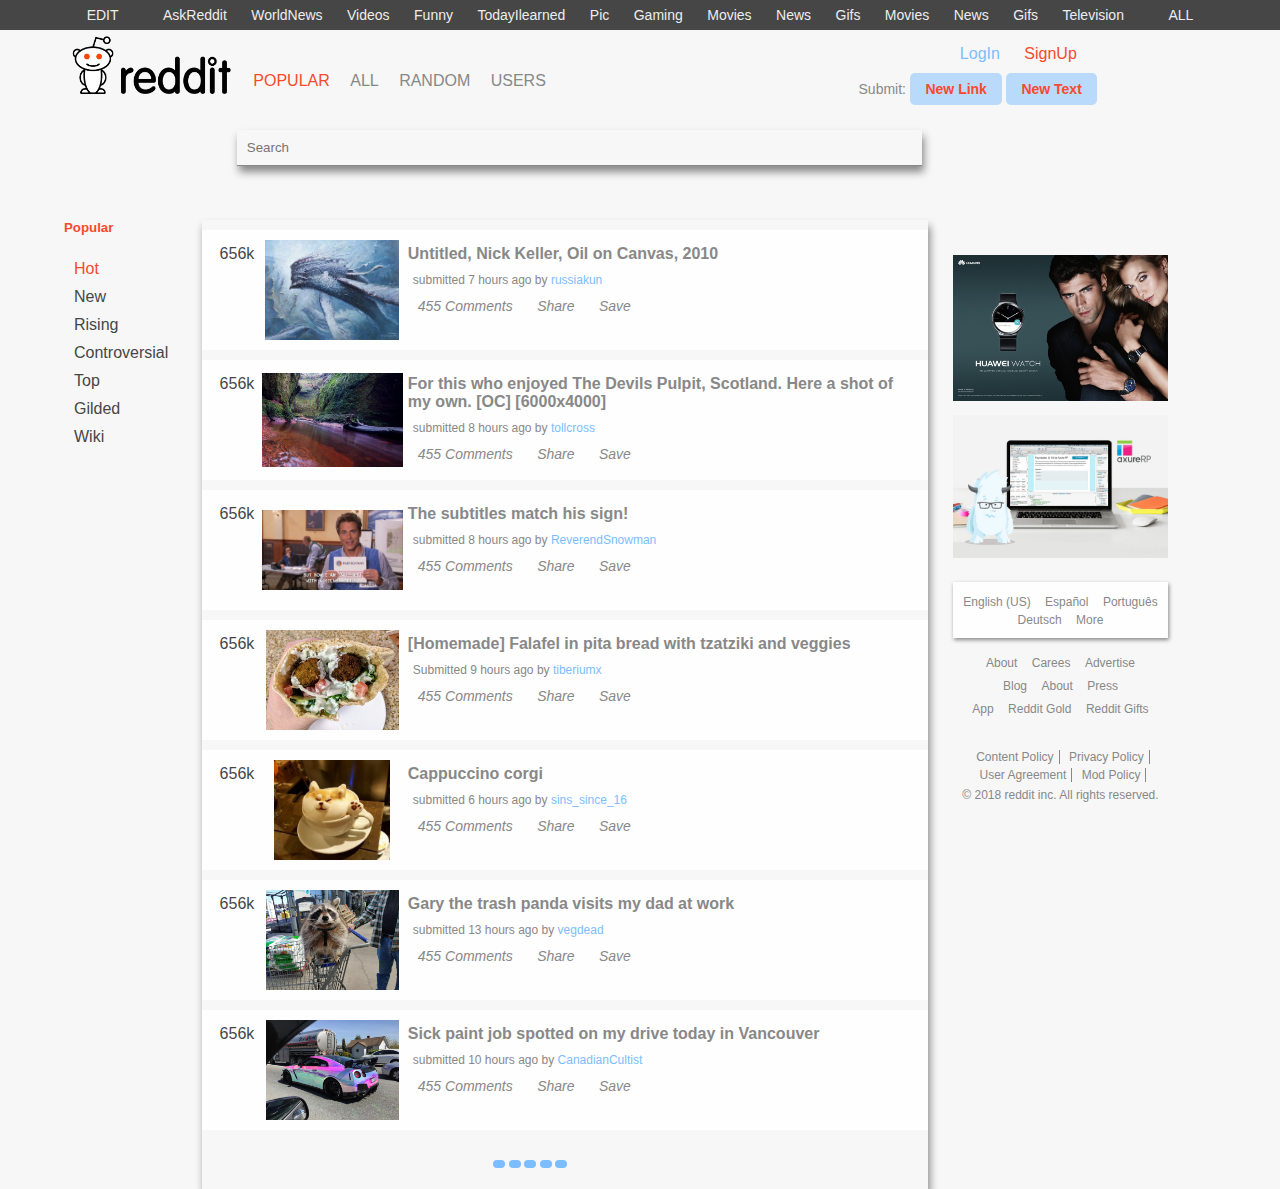
<file: index.html>
<!DOCTYPE html>
<html>
<head>
	<title>reddit</title>
	<link rel="stylesheet" type="text/css" href="css/style.css">

	<link rel="stylesheet" href="https://use.fontawesome.com/releases/v5.0.9/css/all.css" integrity="sha384-5SOiIsAziJl6AWe0HWRKTXlfcSHKmYV4RBF18PPJ173Kzn7jzMyFuTtk8JA7QQG1" crossorigin="anonymous">
</head>
<body>

	<div class="sub">
		<ul>
			<li><a href="#">EDIT</a></li>
			<li><a href="#"><i class="fas fa-angle-double-left"></i></a></li>
			<li><a href="">AskReddit</a></li>
			<li><a href="">WorldNews</a></li>
			<li><a href="">Videos</a></li>
			<li><a href="">Funny</a></li>
			<li><a href="">TodayIlearned</a></li>
			<li><a href="">Pic</a></li>
			<li><a href="">Gaming</a></li>
			<li><a href="">Movies</a></li>
			<li><a href="">News</a></li>
			<li><a href="">Gifs</a></li>
			<li><a href="">Movies</a></li>
			<li><a href="">News</a></li>
			<li><a href="">Gifs</a></li>
			<li><a href="">Television</a></li>
			<li><a href="#"><i class="fas fa-angle-double-right"></i></a></li>
			<li><a href="#">ALL</a></li>
		</ul>
	</div>

	<div class="container">
		

		<header>
			<div class="logo">
				<img src="img/logo.png">
			</div>
			<nav>
				<ul>
					<li><a class="first" href="">POPULAR</a></li>
					<li><a href="">ALL</a></li>
					<li><a href="">RANDOM</a></li>
					<li><a href="">USERS</a></li>
				</ul>
			</nav>
			<div class="login">
				<ul>
					<li><a href="">LogIn</a></li>
					<li ><a class="signup" href="">SignUp</a></li>
				</ul>
			</div>
			<div class="submit">
				<div class="wrap">
					<p>Submit:</p>
					<a href="#">New Link</a>
					<a href="#">New Text</a>
				</div>
			</div>
		</header>

		<div class="search">
			 <form>
				<label for="search">Search</label>
				<input type="search" name="search" placeholder="Search" id="search">
			 </form>
		</div>

		
		<section class="content">
			
			<aside>
				<nav  id="sidebar">
					<h5 class="first" >Popular</h5>
					<ul>
						<li><a class="first" href="">Hot</a></li>
						<li><a href="">New</a></li>
						<li><a href="">Rising</a></li>
						<li><a href="">Controversial</a></li>
						<li><a href="">Top</a></li>
						<li><a href="">Gilded</a></li>
						<li><a href="">Wiki</a></li>

					</ul>
				</nav>
			</aside>

			<main>
				<div class="main-wrap">

					<div class="block-wrap">
						<div class="reddit-likes">
							<div class="likes"><i class="fas fa-caret-up"></i></div>
							<div class="num">656k</div>
							<div class="likes"><i class="fas fa-caret-down"></i></div>
						</div>

						<div class="reddit-img"><a href="page2.html">
							<img src="img/01.jpg">
						</div>

						<div class="reddit-content">
							<h3>Untitled, Nick Keller, Oil on Canvas, 2010</h3></a>

							<p>submitted 7 hours ago by <a href="#">russiakun</a></p>
							<div class="icon">
								<a href="page2.html #comments"><i class="fas fa-comment-alt">   455 Comments</i></a>
								<a href=""><i class="fas fa-share"> Share</i></a>
								<a href=""><i class="fas fa-bookmark"> Save</i></a>
							</div>
						</div>
					</div>


					<div class="main-wrap">

					<div class="block-wrap">
						<div class="reddit-likes">
							<div class="likes"><i class="fas fa-caret-up"></i></div>
							<div class="num">656k</div>
							<div class="likes"><i class="fas fa-caret-down"></i></div>
						</div>
				
						<div class="reddit-img"><a href="page2.html">
							<img src="img/02.jpg">
						</div>

						<div class="reddit-content">
							<h3>For this who enjoyed The Devils Pulpit, Scotland. Here a shot of my own. [OC] [6000x4000]</h3></a>
							<p>submitted 8 hours ago by <a href="">tollcross</a></p>
								<div class="icon">
								<a href="page2.html #comments"><i class="fas fa-comment-alt">   455 Comments</i></a>
								<a href=""><i class="fas fa-share"> Share</i></a>
								<a href=""><i class="fas fa-bookmark"> Save</i></a>
							</div>
						</div>
					</div>
					
					<div class="main-wrap">

					<div class="block-wrap">
						<div class="reddit-likes">
							<div>
							<div class="likes"><i class="fas fa-caret-up"></i></div>
							<div class="num">656k</div>
							<div class="likes"><i class="fas fa-caret-down"></i></div>
						</div>
						</div>

						<div class="reddit-img"><a href="page2.html">
							<img src="img/03.png">
					</div>

						<div class="reddit-content">
							<h3>The subtitles match his sign!</h3></a>
							<p>submitted 8 hours ago by <a href="">ReverendSnowman</a></p>
							<div class="icon">
								<a href="page2.html #comments"><i class="fas fa-comment-alt">   455 Comments</i></a>
								<a href=""><i class="fas fa-share"> Share</i></a>
								<a href=""><i class="fas fa-bookmark"> Save</i></a>
							</div>
						</div>
					</div>

						<div class="block-wrap">
						<div class="reddit-likes">
							<div>
							<div class="likes"><i class="fas fa-caret-up"></i></div>
							<div class="num">656k</div>
							<div class="likes"><i class="fas fa-caret-down"></i></div>
						</div>
						</div>

						<div class="reddit-img"><a href="page2.html">
							<img src="img/04.jpg">
					</div>

						<div class="reddit-content">
							<h3>[Homemade] Falafel in pita bread with tzatziki and veggies</h3></a>
							<p>Submitted 9 hours ago by <a href="">tiberiumx</a></p>
								<div class="icon">
								<a href="page2.html #comments"><i class="fas fa-comment-alt">   455 Comments</i></a>
								<a href=""><i class="fas fa-share"> Share</i></a>
								<a href=""><i class="fas fa-bookmark"> Save</i></a>
							</div>
						</div>
					</div>
					<div class="block-wrap">
						<div class="reddit-likes">
							<div>
							<div class="likes"><i class="fas fa-caret-up"></i></div>
							<div class="num">656k</div>
							<div class="likes"><i class="fas fa-caret-down"></i></div>
						</div>
						</div>

						<div class="reddit-img"><a href="page2.html">
							<img src="img/05.jpg">
					</div>

						<div class="reddit-content">
							<h3>Cappuccino corgi</h3></a>
							<p>submitted 6 hours ago by <a href="">sins_since_16</a></p>
								<div class="icon">
								<a href="page2.html #comments"><i class="fas fa-comment-alt">   455 Comments</i></a>
								<a href=""><i class="fas fa-share"> Share</i></a>
								<a href=""><i class="fas fa-bookmark"> Save</i></a>
							</div>
						</div>
					</div>

						<div class="block-wrap">
						<div class="reddit-likes">
							<div>
							<div class="likes"><i class="fas fa-caret-up"></i></div>
							<div class="num">656k</div>
							<div class="likes"><i class="fas fa-caret-down"></i></div>
						</div>
						</div>

						<div class="reddit-img"><a href="page2.html">
							<img src="img/07.jpg">
					</div>

						<div class="reddit-content">
							<h3>Gary the trash panda visits my dad at work </h3></a>
							<p>submitted 13 hours ago by <a href="">vegdead</a></p>
								<div class="icon">
								<a href="page2.html #comments"><i class="fas fa-comment-alt">   455 Comments</i></a>
								<a href=""><i class="fas fa-share"> Share</i></a>
								<a href=""><i class="fas fa-bookmark"> Save</i></a>
							</div>
							
						</div>
					</div>

						<div class="block-wrap">
						<div class="reddit-likes">
							<div>
							<div class="likes"><i class="fas fa-caret-up"></i></div>
							<div class="num">656k</div>
							<div class="likes"><i class="fas fa-caret-down"></i></div>
						</div>
						</div>

						<div class="reddit-img"><a href="page2.html	">
							<img src="img/06.jpg">
					</div>

						<div class="reddit-content">
							<h3>Sick paint job spotted on my drive today in Vancouver</h3></a>
							<p>submitted 10 hours ago by <a href="">CanadianCultist</a></p>

								<div class="icon">
								<a href="page2.html #comments"><i class="fas fa-comment-alt">   455 Comments</i></a>
								<a href=""><i class="fas fa-share"> Share</i></a>
								<a href=""><i class="fas fa-bookmark"> Save</i></a>
							</div>
							
						</div>

					</div>

					<div class="loader-dots ">
						<div class="dot_1 dots dots-blue"></div>
						<div class="dot_2 dots dots-blue"></div>
						<div class="dot_3 dots dots-blue"></div>
						<div class="dot_4 dots dots-blue"></div>
						<div class="dot_5 dots dots-blue"></div>
						
					</div>

				</div>
			</main>
		

		<footer>
		<div class="footer">
			<div class="footer-img">
				<a href="https://www.axure.com/?gclid=Cj0KCQjw8YXXBRDXARIsAMzsQuXPCSgT7KJK8UVaGp1fgVcTV4lKGpI4CuAKrj9CSrp95i0lKEIbcDkaAoWQEALw_wcB" target="_blank"><img src="img/watch.jpg"></a>
			</div>
			<div class="footer-img">
				<a href="https://www.axure.com/?gclid=Cj0KCQjw8YXXBRDXARIsAMzsQuXPCSgT7KJK8UVaGp1fgVcTV4lKGpI4CuAKrj9CSrp95i0lKEIbcDkaAoWQEALw_wcB" target="_blank"><img src="img/axure.jpg"></a>
			</div>
			

			<div class="lang">
				<a href="#">English (US)</a>
				<a href="#">Español</a>
				<a href="#">Português</a>
				<a href="#">Deutsch</a>
				<a href="#"> More</a>
			</div>

		<div class="footer-info">

			 
			<div>
				<a href="#">About</a>
				<a href="#">Carees</a>
				<a href="#">Advertise</a>
			</div>
			<div>	 
				<a href="#">Blog</a>
				<a href="#">About</a>
				<a href="#">Press</a>
			</div>
			<div>		
				<a href="#">App</a>
				<a href="#">Reddit Gold</a>
				<a href="#">Reddit Gifts</a>
			</div>
		</div>
		
	</div>

	<div class="policy" >
		<div >
			<a href="#">Content Policy</a>
			<a href="#">Privacy Policy</a>
		</div>
		<div >
			<a href="#">User Agreement</a>
			<a href="#">Mod Policy</a>
		</div>
		<p>© 2018 reddit inc. All rights reserved.  </p>
	</div>
</footer>

</section>
		

	</div>
</body>
</html>
</file>
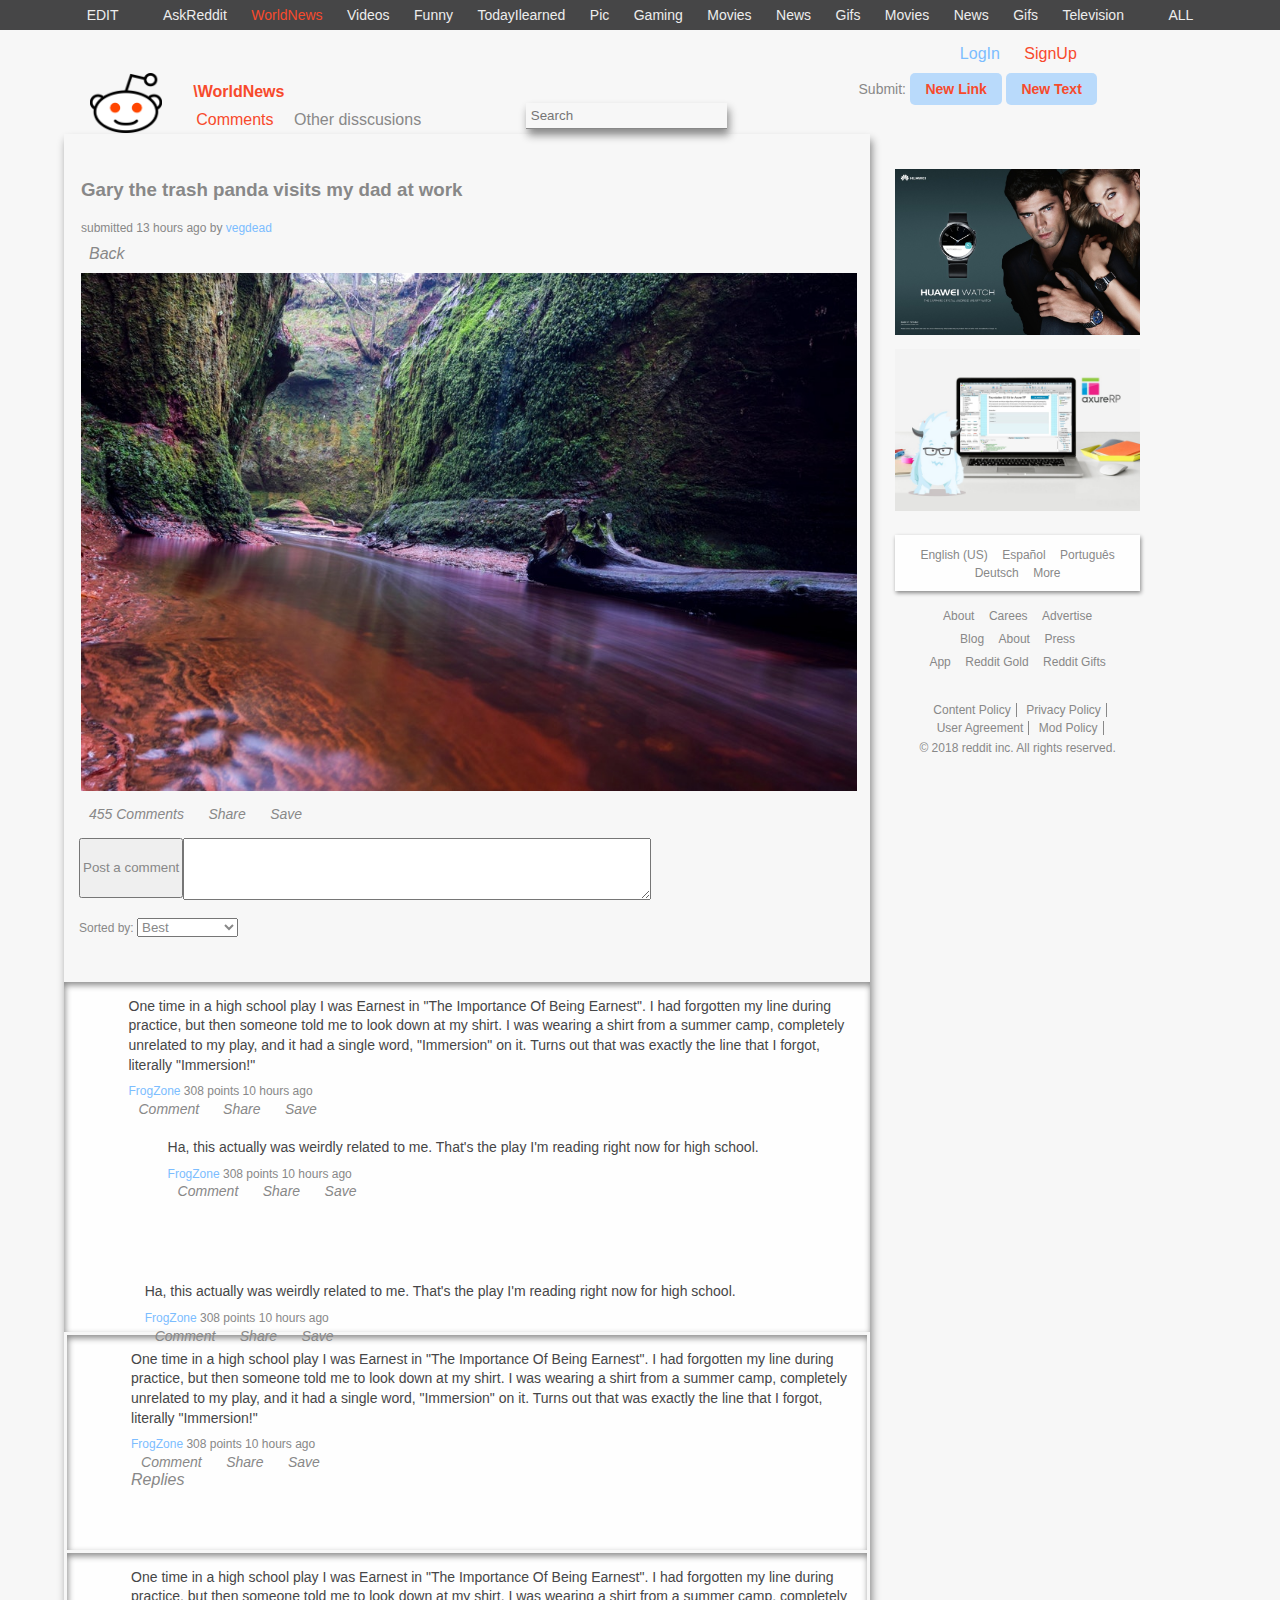
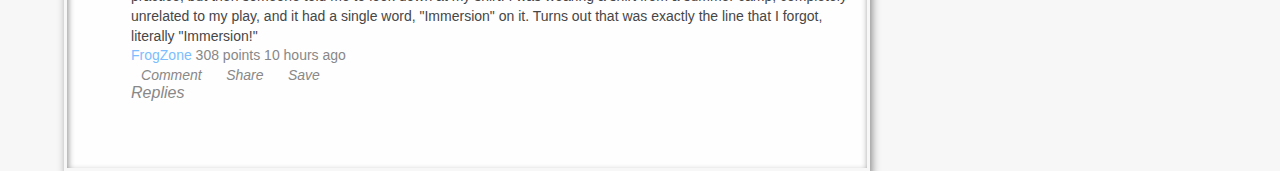
<file: page2.html>
<!DOCTYPE html>
<html>
<head>
	<title>reddit</title>
	<link rel="stylesheet" type="text/css" href="css/style.css">	

	<link href="https://fonts.googleapis.com/css?family=Roboto:400,500,700" rel="stylesheet">

	<link rel="stylesheet" href="https://use.fontawesome.com/releases/v5.0.9/css/all.css" integrity="sha384-5SOiIsAziJl6AWe0HWRKTXlfcSHKmYV4RBF18PPJ173Kzn7jzMyFuTtk8JA7QQG1" crossorigin="anonymous">
</head>
<body>

	<div class="sub">
		<ul>
			<li><a href="#">EDIT</a></li>
			<li><a href="#"><i class="fas fa-angle-double-left"></i></a></li>
			<li><a href="">AskReddit</a></li>
			<li><a id="first" href="">WorldNews</a></li>
			<li><a href="">Videos</a></li>
			<li><a href="">Funny</a></li>
			<li><a href="">TodayIlearned</a></li>
			<li><a href="">Pic</a></li>
			<li><a href="">Gaming</a></li>
			<li><a href="">Movies</a></li>
			<li><a href="">News</a></li>
			<li><a href="">Gifs</a></li>
			<li><a href="">Movies</a></li>
			<li><a href="">News</a></li>
			<li><a href="">Gifs</a></li>
			<li><a href="">Television</a></li>
			<li><a href="#"><i class="fas fa-angle-double-right"></i></a></li>
			<li><a href="#">ALL</a></li>
		</ul>
	</div>

	
	<div class="container">
	<header class="header">
		<div class="login">
			<ul>
				<li><a href="">LogIn</a></li>
				<li ><a class="signup" href="">SignUp</a></li>
			</ul>
		</div>
		<div class="logo logo2">
			<a href="index.html"><img src="img/logo2.png"></a>
		</div>
		<nav class="nav2">

			<ul>
				<h4 class="sub-title">\WorldNews</h4>
				<li ><a class="first" href="">Comments</a></li>
				<li><a href="">Other disscusions</a></li>
				

			</ul>
			
		
		</nav>
	
		
		<div class="submit submit2">
					<form class="search2">
						<label for="search2">Search</label>
						<input type="search" placeholder="Search" id="search2" name="search">
					</form>			
					<div class="wrap">
						<p>Submit:</p>
						<a href="#">New Link</a>
						<a href="#">New Text</a>
					</div>
				</div>
		</header>
		<div>


		<main class="main">
			<div class="block">
				<h3 class="title">Gary the trash panda visits my dad at work</h3>
				<p>submitted 13 hours ago by <a href="#">vegdead</a></p>
				<a class="back" href="index.html"><i class="fas fa-caret-left">  Back</i></a>
				<img src="img/02.jpg">
				<div class="icon">
					<a href=""><i class="fas fa-comment-alt">   455 Comments</i></a>
					<a href=""><i class="fas fa-share"> Share</i></a>
					<a href=""><i class="fas fa-bookmark"> Save</i></a>
				</div>

				<div class="input-comment">
					<form class="textarea">
						<!-- <label class="placeholder">Write a comment</label>
 -->						<textarea></textarea>
						<input type="submit" name="submit" id="post" class="like" value="Post a comment" />
					</form>

				</div>

				<div class="sort">Sorted by: <select>
					<option>Best</option>
					<option>New</option>
					<option>Old</option>
					<option>Controversial</option>
				</select></div>
		   	</div>

		   <div id="comments" class="com">
		   	
		   
		   <div class="comments">
		   	<div class="open">
			   	<div class="like">
			   		<div ><i class="up fas fa-caret-up"></i></div>
					<div ><i class=" down fas fa-caret-down"></i></div>
			   	</div>
			   	<div class="comment">
			   		<p>One time in a high school play I was Earnest in "The Importance Of Being Earnest". I had forgotten my line during practice, but then someone told me to look down at my shirt. I was wearing a shirt from a summer camp, completely unrelated to my play, and it had a single word, "Immersion" on it. Turns out that was exactly the line that I forgot, literally "Immersion!"</p>
			   		<p class="diss"><a href="">FrogZone</a> 308 points 10 hours ago </p>
			   		<div class="icon">
						<a href=""><i class="fas fa-comment-alt"> Comment </i></a>
						<a href=""><i class="fas fa-share"> Share</i></a>
						<a href=""><i class="fas fa-bookmark"> Save</i></a>
					
			   		</div>
				</div>

			  </div>

			  	<div class="open reply">
				   	<div class="like">
				   		<div ><i class="up fas fa-caret-up"></i></div>
						<div ><i class=" down fas fa-caret-down"></i></div>
				   	</div>
				   	<div class="comment">
				   		<p>Ha, this actually was weirdly related to me. That's the play I'm reading right now for high school.</p>
				   		<p class="diss"><a href="">FrogZone</a> 308 points 10 hours ago </p>
				   		<div class="icon">
							<a href=""><i class="fas fa-comment-alt"> Comment</i></a>
							<a href=""><i class="fas fa-share"> Share</i></a>
							<a href=""><i class="fas fa-bookmark"> Save</i></a>
						
				   		</div>
					</div>
				
			    </div>
			    
			     	<div class="open reply reply1">
				   	<div class="like">
				   		<div ><i class="up fas fa-caret-up"></i></div>
						<div ><i class=" down fas fa-caret-down"></i></div>
				   	</div>
				   	<div class="comment">
				   		<p>Ha, this actually was weirdly related to me. That's the play I'm reading right now for high school.</p>
				   		<p class="diss"><a href="">FrogZone</a> 308 points 10 hours ago </p>
				   		<div class="icon">
							<a href=""><i class="fas fa-comment-alt"> Comment</i></a>
							<a href=""><i class="fas fa-share"> Share</i></a>
							<a href=""><i class="fas fa-bookmark"> Save</i></a>
						
				   		</div>
					</div>
				
			    </div>


			 </div>
			</div>


			<div class="open onlyfirst">
				<div class="like">
			   		<div ><i class="up fas fa-caret-up"></i></div>
					<div ><i class=" down fas fa-caret-down"></i></div>
			   	</div>
			   	<div class="comment">
			   		<p>One time in a high school play I was Earnest in "The Importance Of Being Earnest". I had forgotten my line during practice, but then someone told me to look down at my shirt. I was wearing a shirt from a summer camp, completely unrelated to my play, and it had a single word, "Immersion" on it. Turns out that was exactly the line that I forgot, literally "Immersion!"</p>
			   		<p class="diss"><a href="">FrogZone</a> 308 points 10 hours ago </p>
			   		<div class="icon">
						<a href=""><i class="fas fa-comment-alt"> Comment</i></a>
						<a href=""><i class="fas fa-share"> Share</i></a>
						<a href=""><i class="fas fa-bookmark"> Save</i></a>
					
			   		</div>
			   		<a href="#"><i class="fas fa-reply"> Replies</i></a>
				</div>

			  </div>


			  	<div class="open onlyfirst">
				<div class="like">
			   		<div ><i class="up fas fa-caret-up"></i></div>
					<div ><i class=" down fas fa-caret-down"></i></div>
			   	</div>
			   	<div class="comment">
			   		<p>One time in a high school play I was Earnest in "The Importance Of Being Earnest". I had forgotten my line during practice, but then someone told me to look down at my shirt. I was wearing a shirt from a summer camp, completely unrelated to my play, and it had a single word, "Immersion" on it. Turns out that was exactly the line that I forgot, literally "Immersion!"</p>
			   		<p><a href="">FrogZone</a> 308 points 10 hours ago </p>
			   		<div class="icon">
						<a href=""><i class="fas fa-comment-alt"> Comment</i></a>
						<a href=""><i class="fas fa-share"> Share</i></a>
						<a href=""><i class="fas fa-bookmark"> Save</i></a>
					
			   		</div>
			   		<a href="#"><i class="fas fa-reply"> Replies</i></a>
				</div>

			  </div>
			</div>
			  

			</div>




		</div>

		</main>
		<footer class="footer">
			
		<div >
			<div>
			<div class="footer-img">
				<a href="https://www.axure.com/?gclid=Cj0KCQjw8YXXBRDXARIsAMzsQuXPCSgT7KJK8UVaGp1fgVcTV4lKGpI4CuAKrj9CSrp95i0lKEIbcDkaAoWQEALw_wcB" target="_blank"><img src="img/watch.jpg"></a>
			</div>
			<div class="footer-img">
				<a href="https://www.axure.com/?gclid=Cj0KCQjw8YXXBRDXARIsAMzsQuXPCSgT7KJK8UVaGp1fgVcTV4lKGpI4CuAKrj9CSrp95i0lKEIbcDkaAoWQEALw_wcB" target="_blank"><img src="img/axure.jpg"></a>
			</div>
			

			<div class="lang">
				<a href="#">English (US)</a>
				<a href="#">Español</a>
				<a href="#">Português</a>
				<a href="#">Deutsch</a>
				<a href="#"> More</a>
			</div>

		<div class="footer-info">

			 
			<div>
				<a href="#">About</a>
				<a href="#">Carees</a>
				<a href="#">Advertise</a>
			</div>
			<div>	 
				<a href="#">Blog</a>
				<a href="#">About</a>
				<a href="#">Press</a>
			</div>
			<div>		
				<a href="#">App</a>
				<a href="#">Reddit Gold</a>
				<a href="#">Reddit Gifts</a>
			</div>
		</div>
		
	</div>

	<div class="policy" >
		<div >
			<a href="#">Content Policy</a>
			<a href="#">Privacy Policy</a>
		</div>
		<div >
			<a href="#">User Agreement</a>
			<a href="#">Mod Policy</a>
		</div>
		<p>© 2018 reddit inc. All rights reserved.  </p>
	</div>
</footer>
		

	</div>
	</div>
</body>
</html>
</file>
<file: css/style.css>
* {
  margin: 0;
  padding: 0;
  font-family: Verdana, Arial, Helvetica, Roboto, sans-serif;
  color: #888;
}
body{
   background-color: #f7f7f7;

}
a{
  text-decoration: none;
}


.sub {
  position: fixed;
  top: 0;
  background: #464647;
  height: 30px;
  display: table;
  width: 100%;  
  z-index: 20;

}

.sub ul {
  display: table-cell;
  vertical-align: middle;
  text-align: center;
}
.sub li {
  display: inline;
  padding: 10px;
}

.sub li a {
  text-decoration: none;
  color: #ededed;
  font-size: 14px;
}
.sub li a:hover, aside ul li a:hover, header nav ul a:hover {
 color: #f74a2c ; 
 box-shadow: 1px 0px 4px #888;
}

.container{
	width: 90%;
	margin: 0 auto;

}



/*header*/
header{
  margin-top: 30px;
  height: 60px;
  padding: 5px;  
}
.logo{
  float: left;
  width: 15%;
  height: 100%;

}
.logo img {
  width: 100%;
  height: 100%;
  object-fit: contain;
}

header nav {
  float: left;
  width: 55%;
  height: 100%;
  padding-left: 10px;
  padding-bottom: 5px;
  box-sizing: border-box;
  display: table;

}
header nav ul{
  display: table-cell;
  vertical-align: bottom;
}

header nav ul li {
  display: inline;
  padding-right: 10px; 
}


header nav ul a {
  padding: 3px;
  text-decoration: none;
  color: #888;
}

/*login*/

.login {
  padding: 10px;
   position: relative;
  right: 10%;
}
.login ul{
  text-align: right;
}
.login ul li{
     display: inline;
     padding: 10px;
}

.login li a {
  text-decoration: none;
  font-size: 16px;
  color: #7cbdff;
}
.login  .signup{
  color: #f74a2c;

}

.submit{
  position: relative;
  right: 10%;
  float: right;
  width: 30%;
  height: 50%;
 display: table;
}
.wrap{
    display: table-cell;
  vertical-align: bottom;
  padding-bottom: 5px;
  text-align: right;
}
.submit p{
  display: inline;
  font-size: 14px;
}
.submit a{
  text-decoration: none;
  padding:  8px 15px; 
  color: black;
  font-size: 14px;
  border-radius: 5px;
  font-weight: bold;
  color: #f74a2c;
  background-color: rgba(124, 189, 255, .5);
  

}

/*search*/
.search{
  height: 50px;
  margin-top: 20px;
  padding-bottom: 20px;
}
.search form{
  margin-left: 15%;
}
.search form label{
  display: none;
}
.search form input{
  width: 70%;
  border: none;
  border-bottom: 1px solid #888;
  box-shadow: 2px 6px 8px #888;
  position: relative;
  top:10px;
  padding: 10px;
  background-color: #f7f7f7;
/*background-image: url(../img/search.png) left no-repeat;*/

}
.search form input:focus{
  outline: none;
  background-color: #fefefe;
}




/*Content*/


.content{
  height: auto;
  margin-top: 30px;
}
aside {
  float: left;
  width: 12%;
  height:auto;
  box-sizing: border-box;

}

aside ul {
  margin-top: 20px;
}
aside ul:first-child{
  color: red;
}

aside ul li {
  display: block;
  padding: 5px;
}

aside ul li a { 
padding: 5px;
text-decoration: none;
  color: #464647;

}
.first{
  color: #f74a2c;
}
main{
  float: left;
  width: 63%;
  height: 100%;
  box-shadow: 2px 6px 8px #888;
  overflow: hidden;
}

.block-wrap{
  height: 100px;
  margin-top: 10px;
  padding: 10px;
  background-color: #fefefe;
}
.block-wrap:hover{
  background-color: #f2f2f2;
}

.reddit-likes{
  float: left;
  width: 7%;
  padding: 5px;
  box-sizing: border-box;
  text-align: center;
}
.reddit-likes i{
  cursor: pointer;
  font-size: 20px;
}
.reddit-likes i:hover{
  color: #7cbdff;
}
.num{
  color: #464647;
}
.reddit-img{
  float: left;
  width: 20%;
  height: 100%;
  box-sizing: border-box;
}
.reddit-img img{
  height: 100%;
  width: 100%;
  object-fit: contain;

}
.reddit-content{
  float: right;
  width: 73%;
  box-sizing: border-box;
  padding: 5px ;
}
.reddit-content h3{
  font-size: 16px;
}
.reddit-content p {
  padding: 10px 5px;
  font-size: 12px;
}
.reddit-content p a{
  color: #7cbdff;
}



.icon i {
  padding: 10px;
  font-size: 14px;
}
.icon i:hover{
  color: #7cbdff;
}
.loader-dots{
  margin: 0 auto;
  margin-top: 30px;
  position:relative;
  width: 20%;
  height:29px;
  
}

.dots{
  position:absolute;
  top:0;
  width:12px;
  height:8px;
  border-radius:8px;

  animation: animation 1.5s infinite normal;
}
.dots-blue{
  background-color: #7cbdff ;
  animation: animation 1.5s infinite normal;

}
.dot_1{
  left:0;
  animation-delay:0.6s;
    
}

.dot_2{
  left:16px;
  animation-delay:0.75s;
    
}

.dot_3{
  left:31px;
  animation-delay:0.9s;
    
}

.dot_4{
  left:47px;
  animation-delay:1.05s;
    
}

.dot_5{
  left:62px;
  animation-delay:1.2s;
    
}
@keyframes animation{
  0%{
    background-color:#7cbdff ;
  }

  100%{
    background-color: gray ;
  }
}


/*footer*/
footer{
  float:left;
  padding: 25px;
  box-sizing: border-box;
  height: auto;
  width: 23%;
  
}
.lang{
  margin-top:20px;
  padding: 10px 0px;
  background-color: #fefefe;
  text-align: center;
  box-shadow: 0.5px 2px 4px #888;

}
.lang a{
  font-size: 12px;
  text-decoration: none;
  padding: 20px 5px;
}
.footer-img{
  width: 100%;
  margin-top: 10px;
}
.footer-img img{
  height: 100%;
  width: 100%;
  object-fit: contain;
}
.footer-info{
  padding: 10px 5px;
  text-align: center;
  
}
.footer-info div{
  padding-top: 5px;
}
.footer-info div a {
  font-size: 12px;
  text-decoration: none;
  padding: 5px;

}
.policy{
  margin-top: 20px;
  text-align: center;
}
.policy a{
  border-right: 0.5px solid #888;
  font-size: 12px;
  padding: 0  5px;
}
.policy p{
  font-size: 12px;
  margin-top: 5px;
}



/*page2*/

.sub-title{

  padding: 10px 0  ;
  color: #f74a2c;
}
.logo2 {
  width:10%; 
}
.nav2{
  width: 40%;
}
.submit2{
  width: 50%;
}

.search2 label{
  display: none;
}
.search2 input{
  width: 80%;
  border: none;
  border-bottom: 1px solid #888;
  box-shadow: 2px 6px 8px #888;
  position: relative;
  top: 30px;
  padding: 5px;
  background-color: #f7f7f7;
}
.search2 input:focus{
  outline: none;
  background-color: #fefefe;
}
.main{
  float: left;
  width: 70%;
}
/*.footer{
  float: right;
  width: 30%
}*/

.block{
  margin-top: 20px;
  padding: 15px;
}
.block h3, .block p, .block img{
  padding: 10px 2px;
}
.block p, .block a{
  font-size: 12px;
}
.block img{
  height: 100%;
  width: 100%;
  object-fit: contain;
}
.back i {
  font-size: 16px;
}


.input-comment{
  height: 80px;
  margin-top: 15px;
}
.textarea textarea{
  height: 60px;
  width: 60%;
  position: relative;
  resize: vertical;
}

.textarea {
  position: relative;
  
}
/*.placeholder {
    bottom: 10px;
    position: absolute;
    width: 60%;
    padding-left: 10px;
    z-index: 1;
   font-size: 10px;
}*/
#post{
width: auto;
height: 60px;
}

.like{
  float: left;
  width: 8%;
  box-sizing: border-box;
  padding: 2px;
  text-align: right;
}
.like i{
  cursor: pointer;
}
.like i:hover{
  color: #7cbdff;
}
.like .up, .like .down{
  text-align: center;
  font-size: 30px;
  padding-right: 10px;
}
.comment{
  float: left;
  width: 90%;
}
.reply{

  position: relative;
  left: 5%;
  top: 20px;
 padding-right: 15px;
}
.reply1{
  position: relative;
  left: 10%;
  width: 100%;
  top: 30px;
}
.reply1 p{
  width: 90%;
}
.open{
  padding-top:15px;
}
.open p:first-child{
  color: #464647;
}
.diss{
  margin-top: 3px;
}
.comments{
  
  box-shadow:inset 1px 3px 6px #888; 
  height: 350px;
  background-color: #fefefe;
}
.onlyfirst{
   box-shadow:inset 1px 3px 6px #888; 
   background-color: #fefefe;
   margin: 3px;
   height: 200px;
}
.sort{
  font-size: 12px;
}
.block p a{
  color: #7cbdff;
}

.comment p{
  font-size: 14px;
  line-height: 1.4em;
}
.comment .diss{
  font-size: 12px;
  padding-top: 5px;
}
.comment p a{
  color:  #7cbdff;
}
.fas:hover{
   color:  #7cbdff;
}
.com{
  margin-top: 30px;

}
.back{
  padding: 10px;
}
.back:hover{
 color:   #f74a2c !important;
}
#first{
  color:  #f74a2c ;
}
</file>
